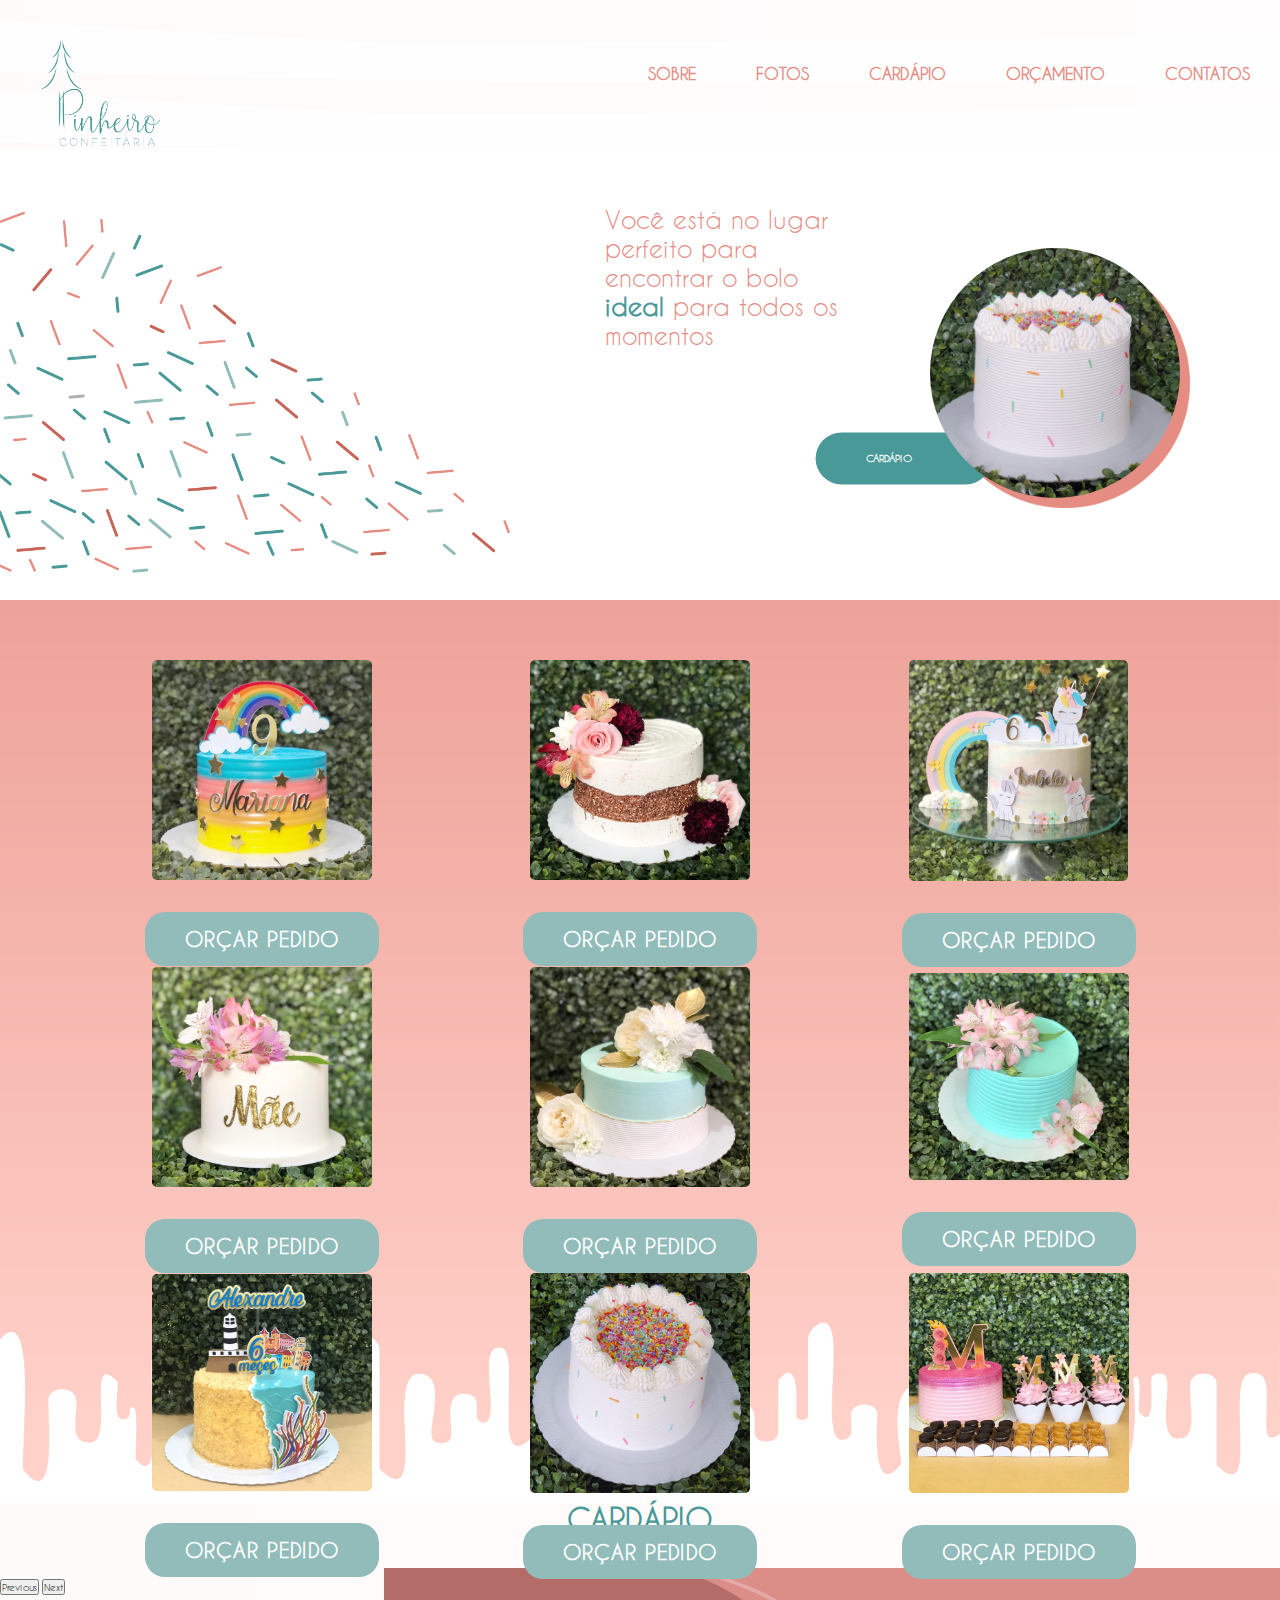
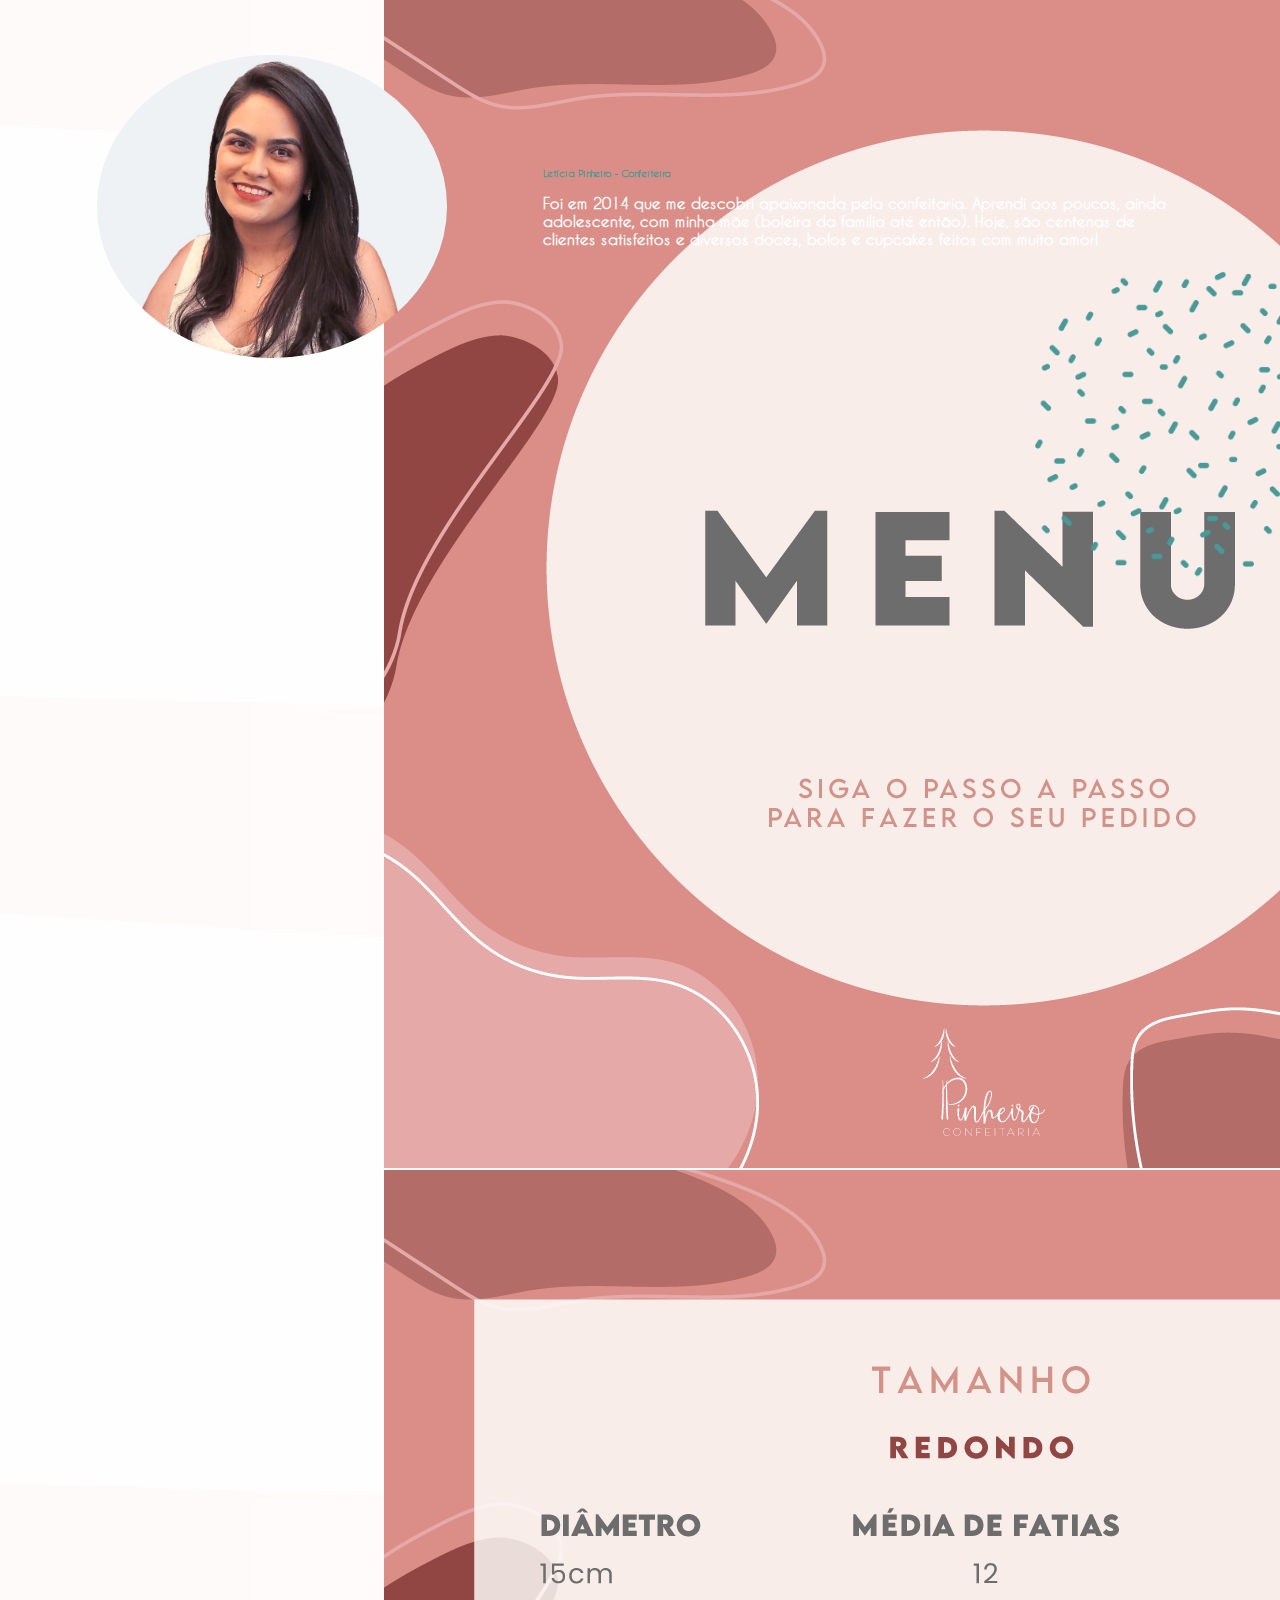
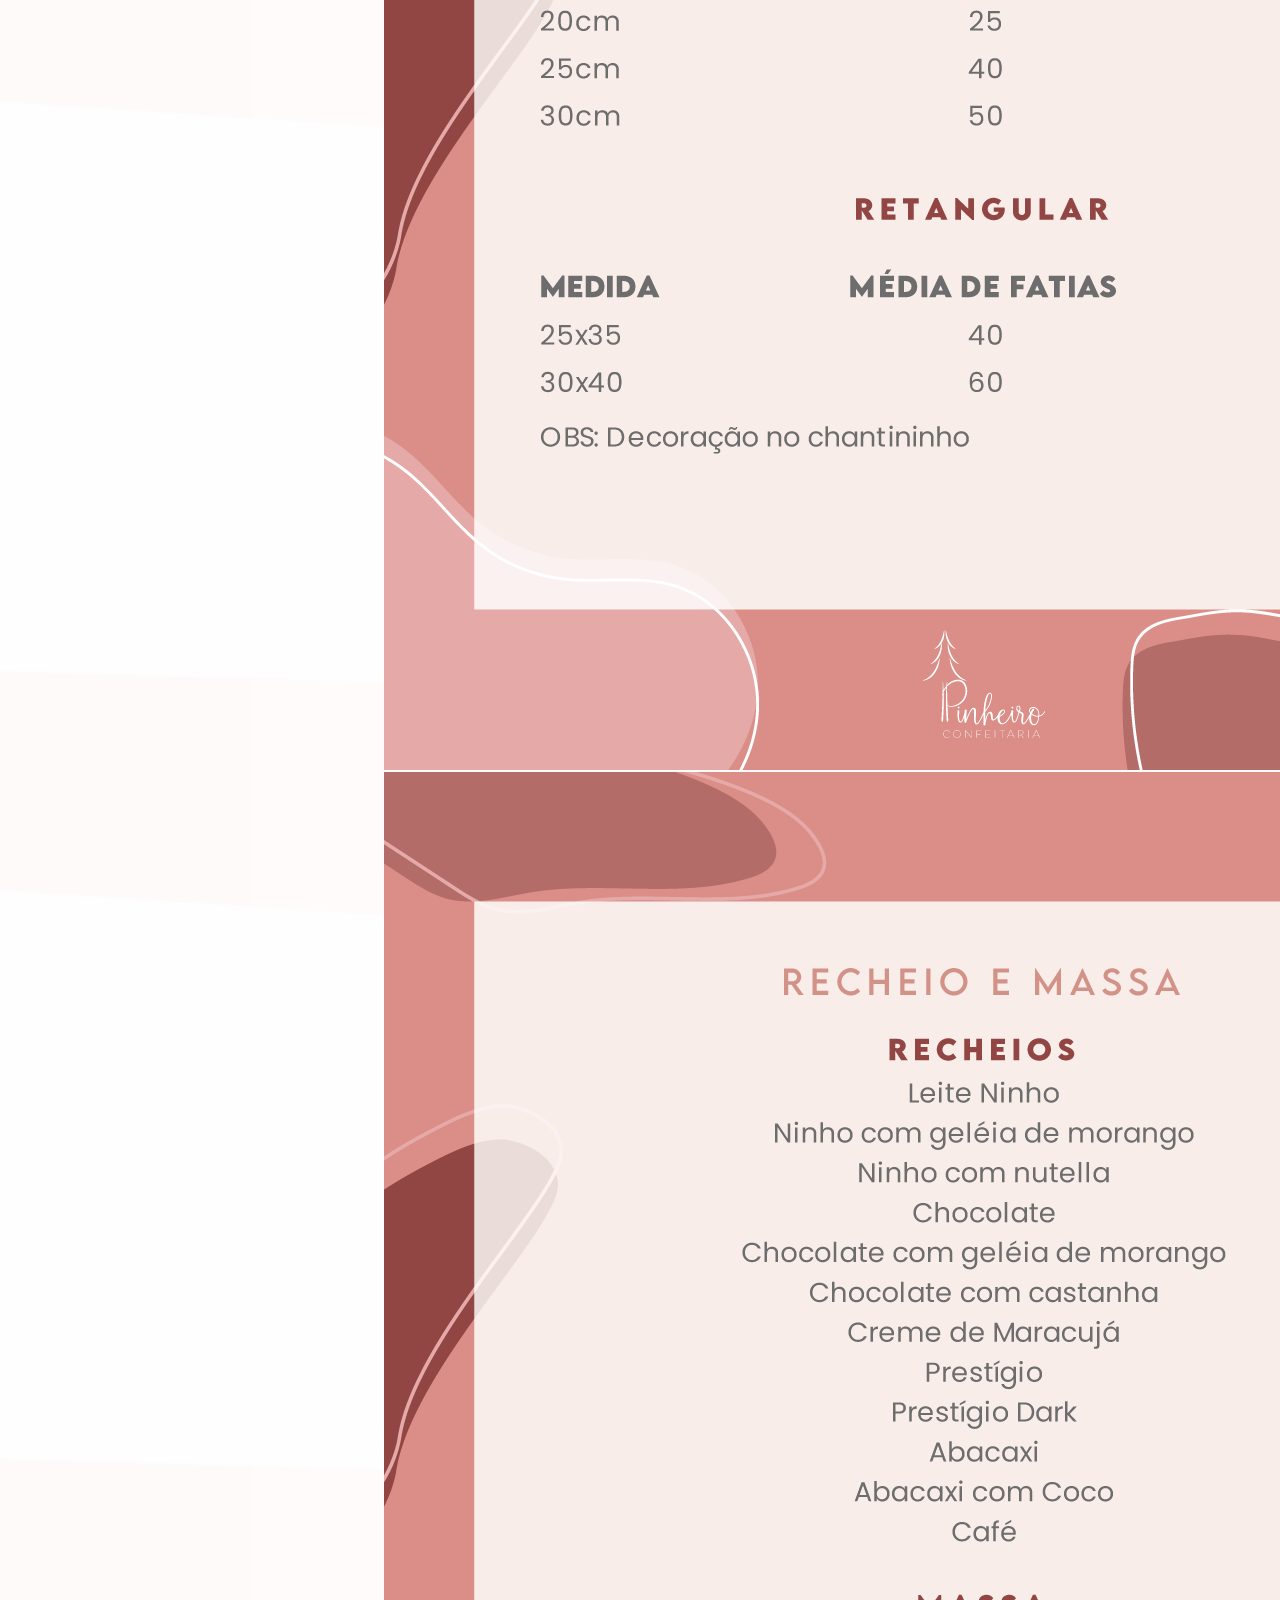
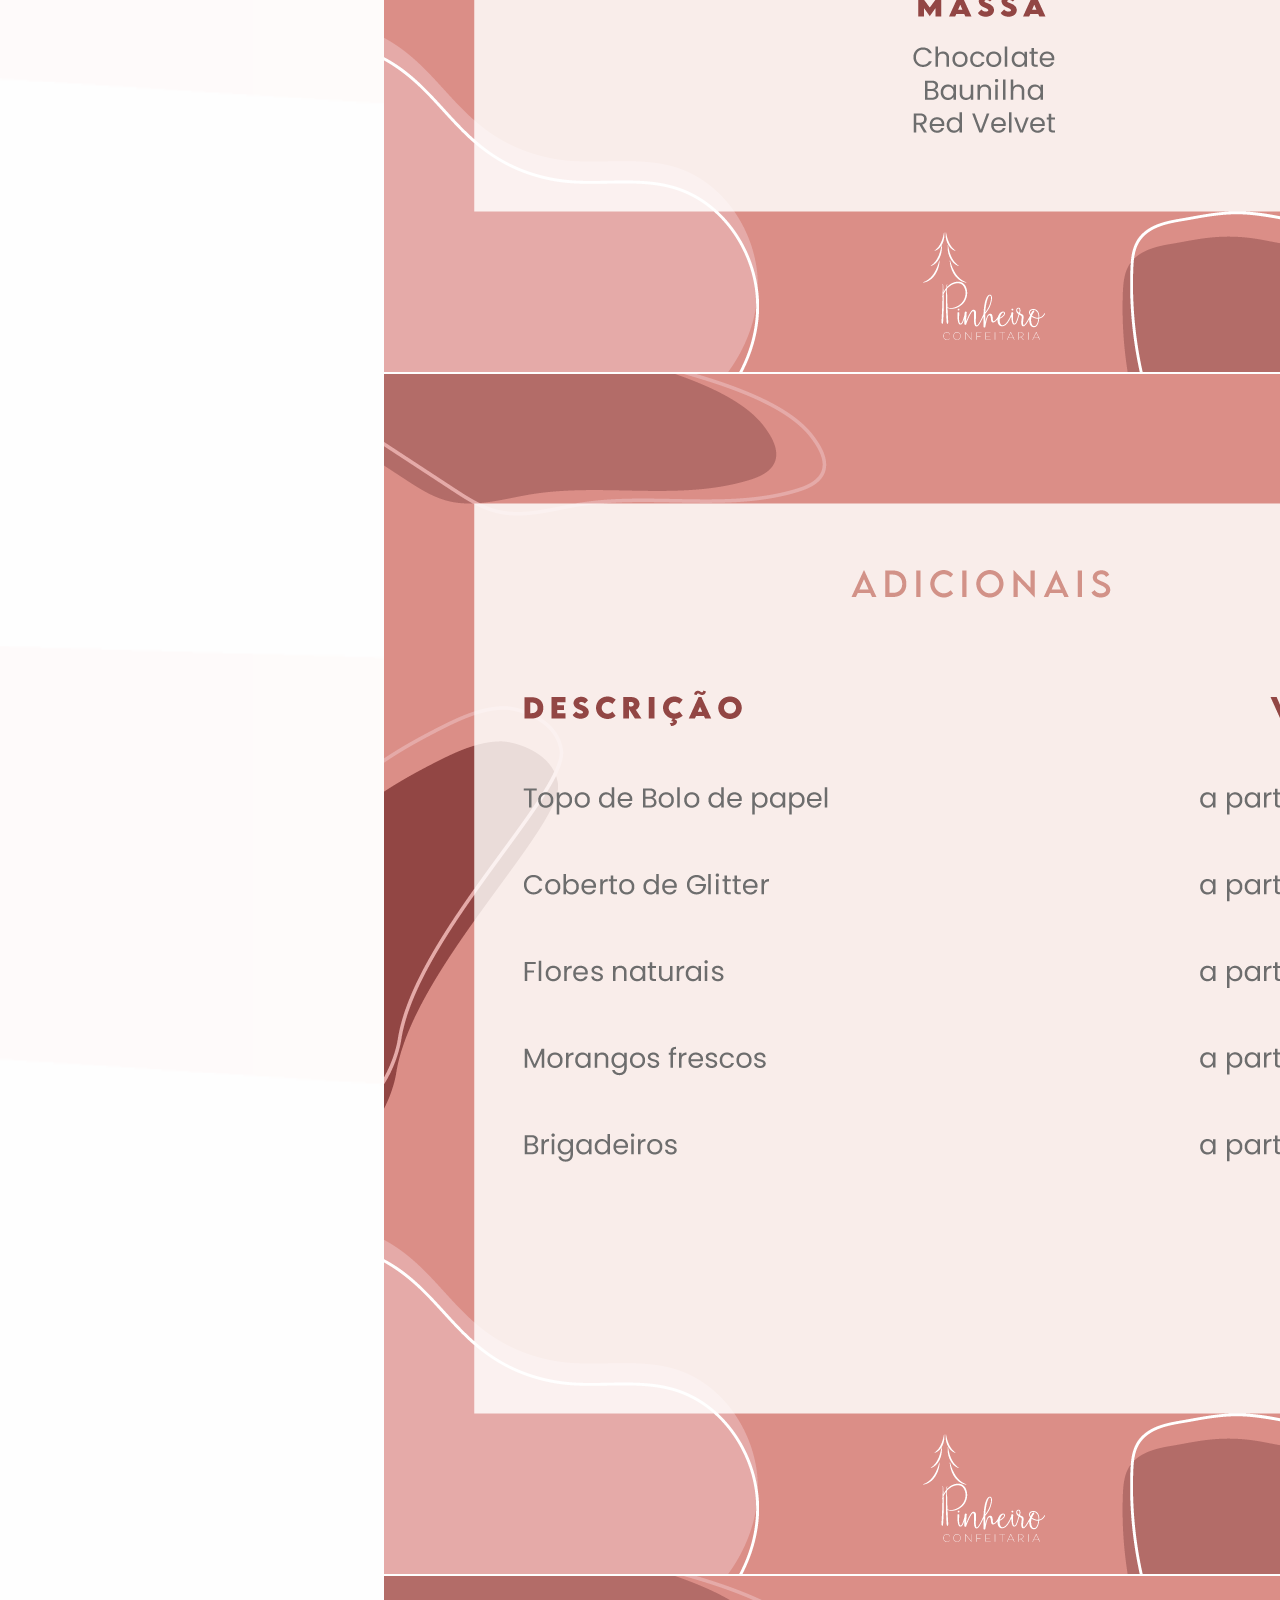
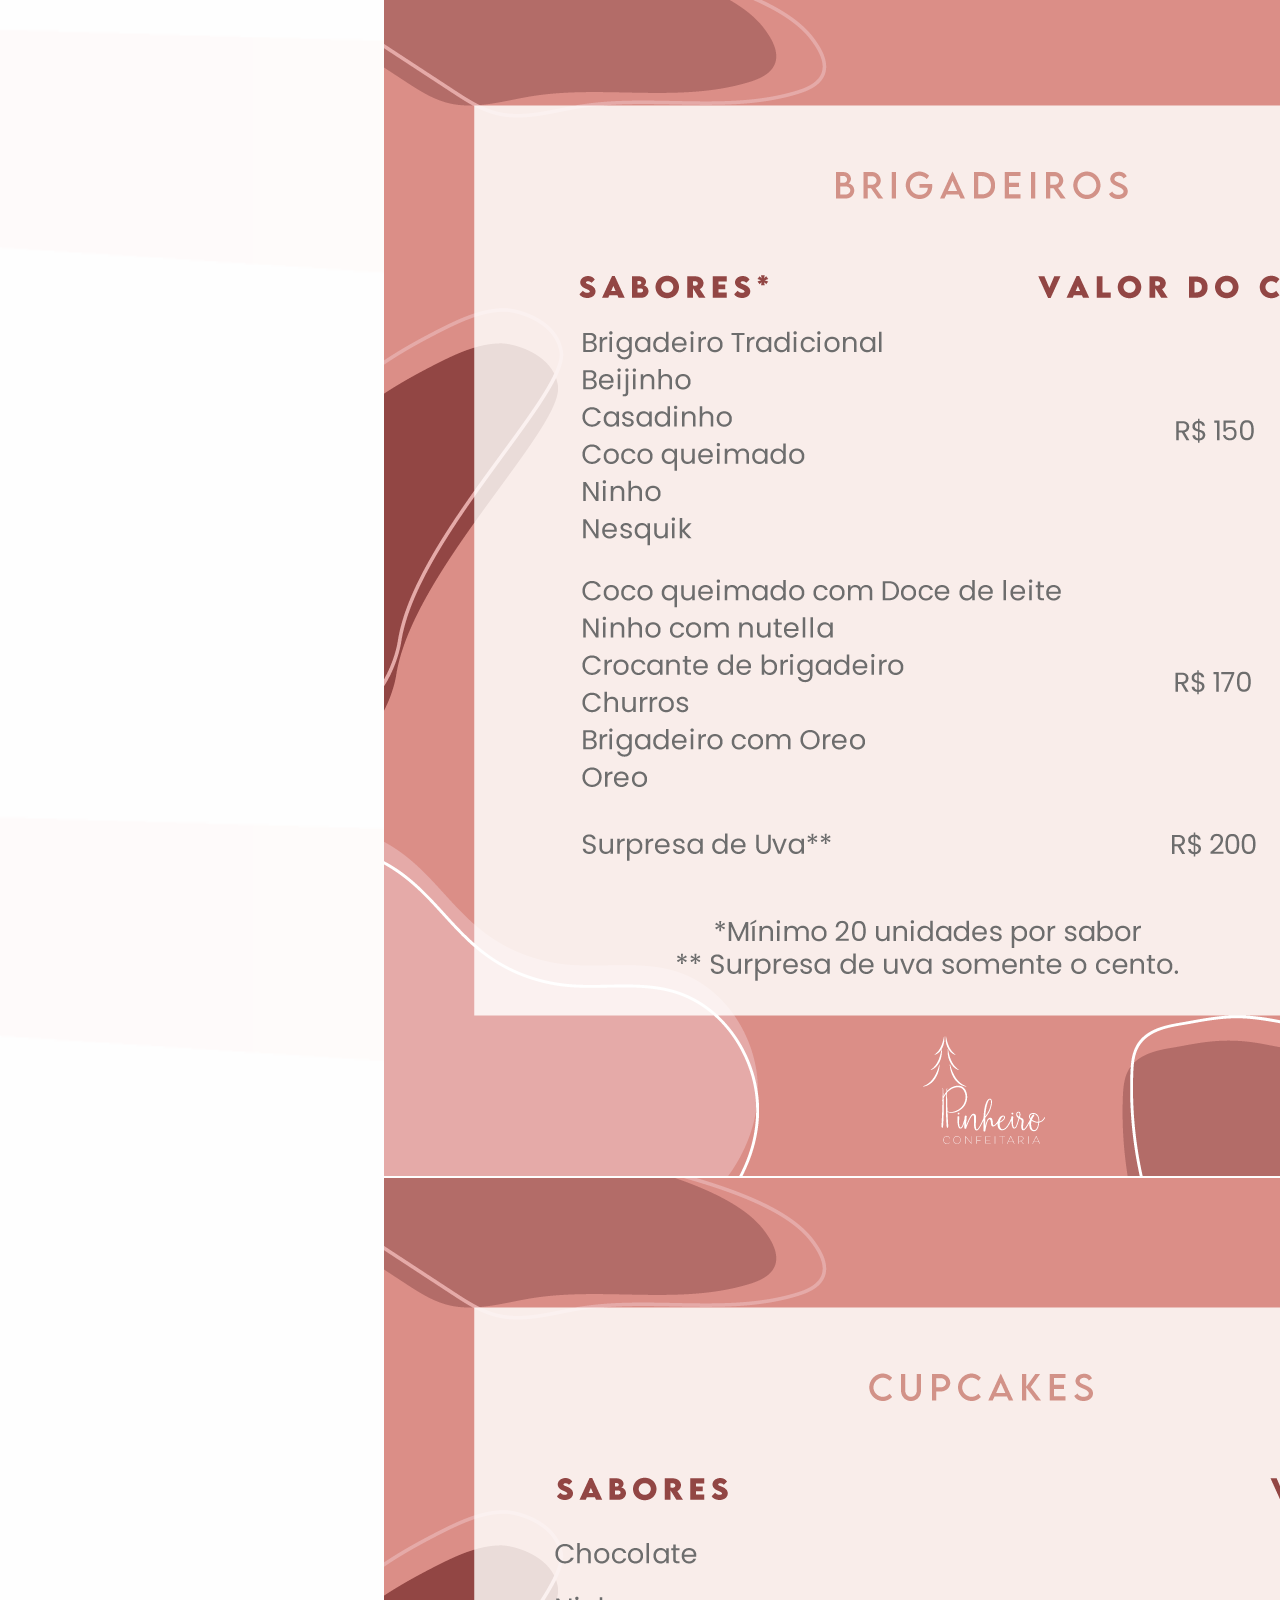
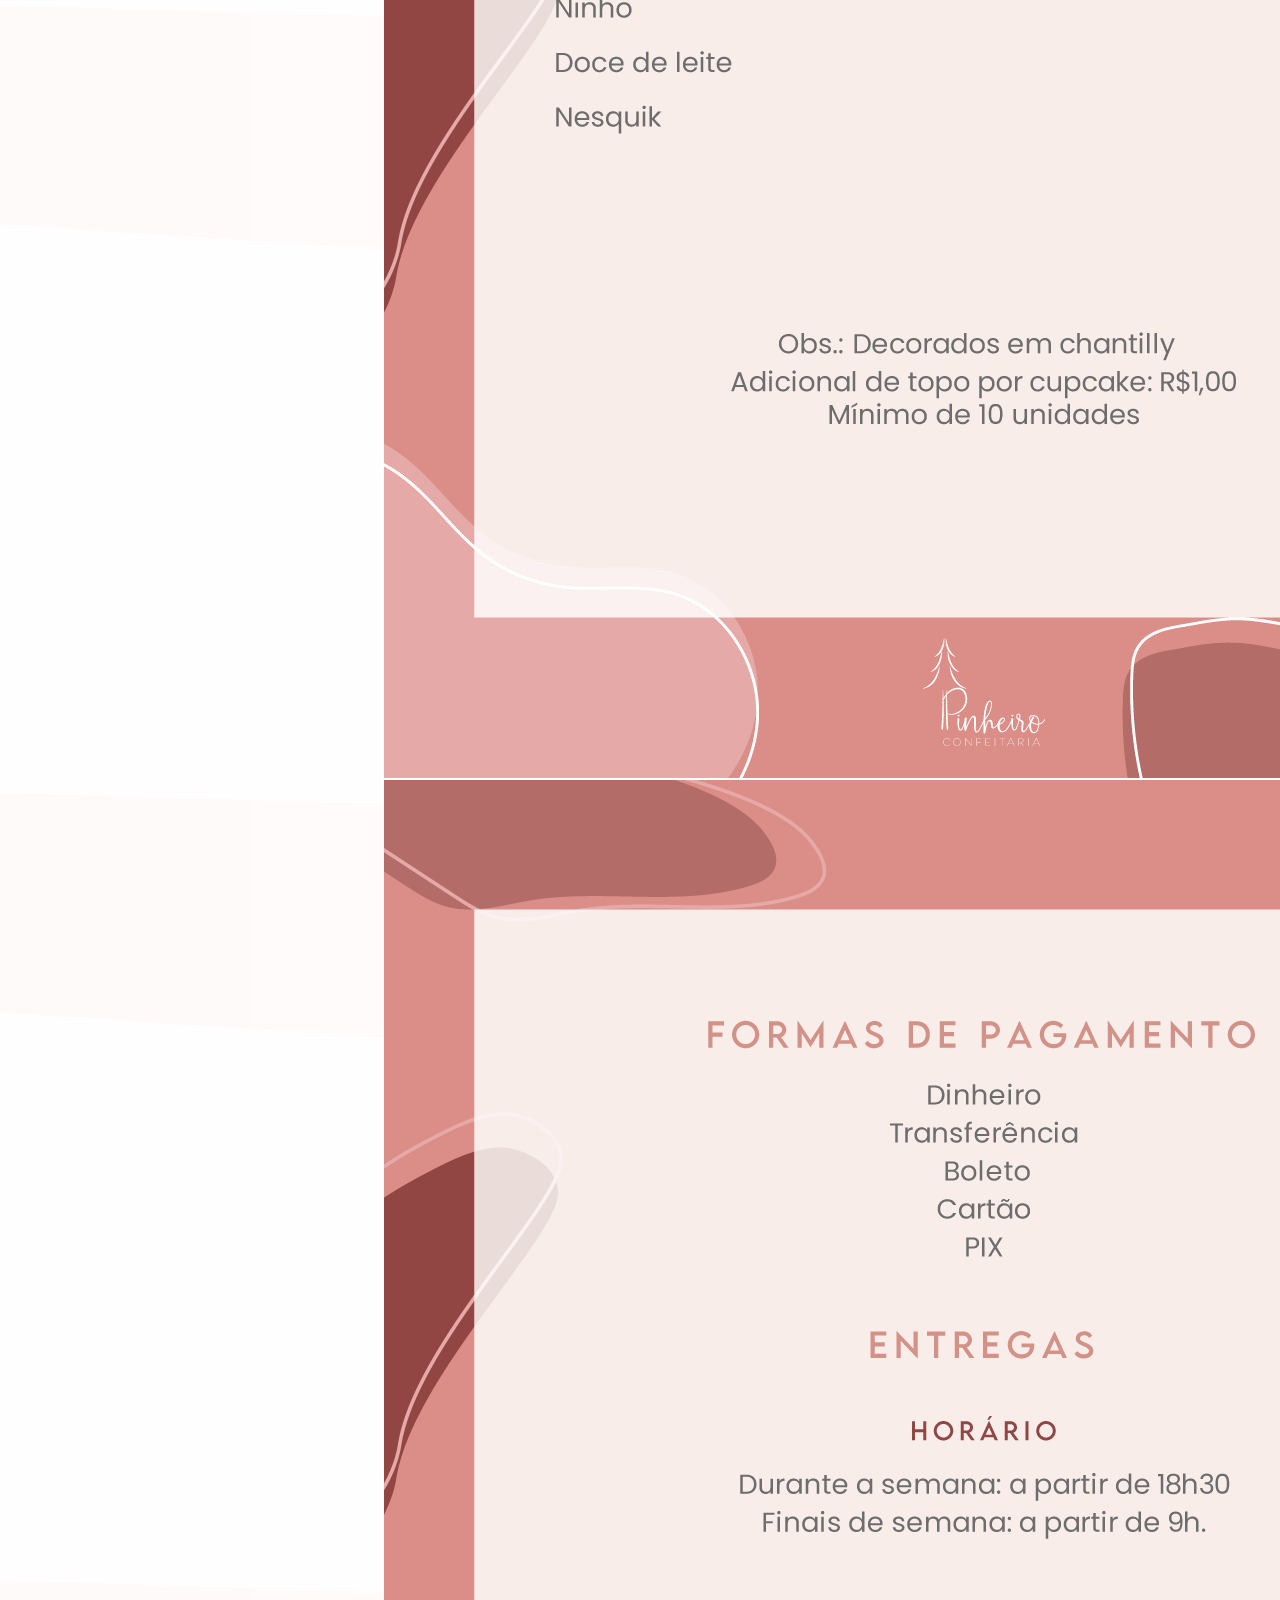
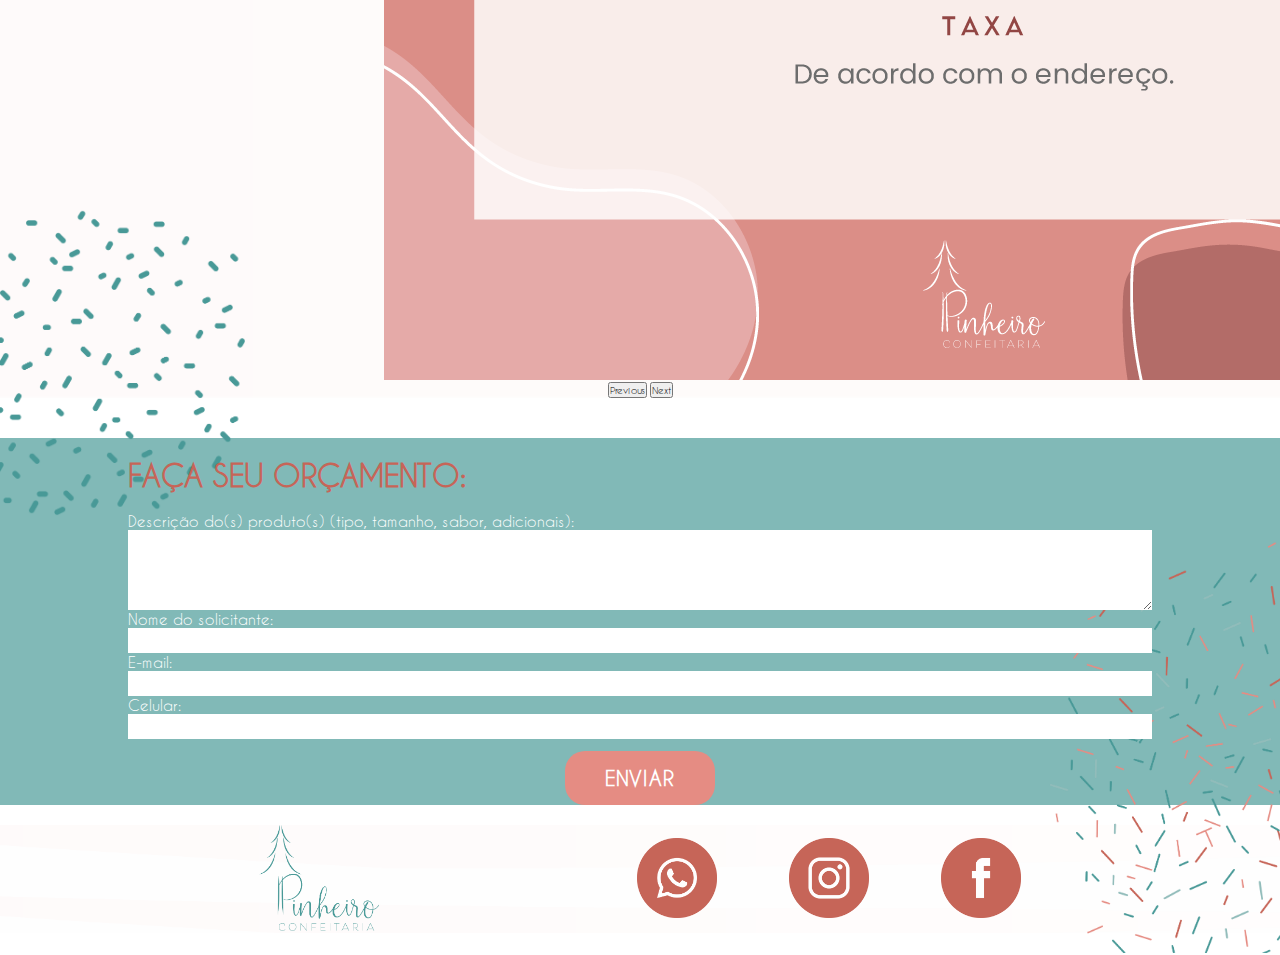
<file: index.html>
<!DOCTYPE html>
<html lang="pt-br">

<head>
    <meta charset="UTF-8">
    <meta http-equiv="X-UA-Compatible" content="IE=edge">
    <meta name="viewport" content="width=device-width, initial-scale=1.0">
    <title>Pinheiro Confeitaria</title>
    <link href="https://cdn.jsdelivr.net/npm/bootstrap@5.0.1/dist/css/bootstrap.min.css" rel="stylesheet"
        integrity="sha384-+0n0xVW2eSR5OomGNYDnhzAbDsOXxcvSN1TPprVMTNDbiYZCxYbOOl7+AMvyTG2x" crossorigin="anonymous">
    <link rel="stylesheet" href="./style/style.css">
    <link rel="icon" href="./assets/images/greenLogo.png">
    <meta name="viewport" content="width=device-width, initial-scale=1, maximum-scale=1, user-scalable=0" />
    <script src="https://code.jquery.com/jquery-3.6.0.min.js"
        integrity="sha256-/xUj+3OJU5yExlq6GSYGSHk7tPXikynS7ogEvDej/m4=" crossorigin="anonymous"></script>
</head>

<body>



    <div class="cont">

        <header id="begin">
            <a href="#begin"><img class="logoPinheiro" src="./assets/images/greenLogo.png"
                    alt="Logo Pinheiro Confeitaria"></a>
            <div class="bar">
                <nav>
                    <input id="hamburguer" type="checkbox">
                    <label for="hamburguer">
                        <div class="hamburguer active"></div>
                    </label>

                    <ul class="menu active">
                        <li><a href="#leticia">Sobre</a></li>
                        <li><a href="#carouselAbout">Fotos</a></li>
                        <li><a href="#menuPinheiro">Cardápio</a></li>
                        <li><a href="#budget">Orçamento</a></li>
                        <li><a href="#socialMedias">Contatos</a></li>
                    </ul>
                </nav>
            </div>
        </header>


        <section class="beginScreen">

            <div class="divColorConfete">
                <img class="colorConfete" src="./assets/images/beginConfete.png" alt="">
                <img class="colorConfeteMobile" src="./assets/images/mobile/beginConfete.png" alt="">
            </div>


            <div class="divCake">
                <p class="perfectPlace">Você está no lugar perfeito para encontrar o bolo <span>ideal</span>
                    para todos os
                    momentos</p>

                <img class="whiteCake" src="./assets/images/whiteCake.jpg">
                <img class="cakeBG" src="./assets/images/cakeBG.png">

                <a href="#menuPinheiro">
                    <h2 class="whiteCakeMenu">CARDÁPIO</h2>
                </a>
            </div>

        </section>


        <section class="about">
            <img class="aboutBG" src="./assets/images/aboutBG.png" alt="background sobre">
            <!-- <img class="aboutBGMobile" src="./assets/images/mobile/aboutBG.png" alt="background sobre"> -->

            <div class="conteudoZindex1">

                <div id="carouselAbout" class="carousel slide" data-bs-ride="carousel">

                    <div class="carousel-inner marginT0">
                        <div class="carousel-item active">
                            <div class="dFlexEvenly">
                                <div class="alignCenter">
                                    <img class="imgCarousel" src="./assets/images/cake1.jpeg" alt="bolo 1"><br>
                                    <a href="#budget"><button class="marginT1 bt-verde">ORÇAR PEDIDO</button></a>
                                </div>

                                <div class="alignCenter">
                                    <img class="imgCarousel" src="./assets/images/cake2.jpeg" alt="bolo 1"><br>
                                    <a href="#budget"><button class="marginT1 bt-verde">ORÇAR PEDIDO</button></a>
                                </div>

                                <div class="alignCenter">
                                    <img class="imgCarousel" src="./assets/images/cake3.jpeg" alt="bolo 1"><br>
                                    <a href="#budget"><button class="marginT1 bt-verde">ORÇAR PEDIDO</button></a>
                                </div>
                            </div>
                        </div>

                        <div class="carousel-item">
                            <div class="dFlexEvenly">
                                <div class="alignCenter">
                                    <img class="imgCarousel" src="./assets/images/cake4.jpeg" alt="bolo 1"><br>
                                    <a href="#budget"><button class="marginT1 bt-verde">ORÇAR PEDIDO</button></a>
                                </div>

                                <div class="alignCenter">
                                    <img class="imgCarousel" src="./assets/images/cake5.jpeg" alt="bolo 1"><br>
                                    <a href="#budget"><button class="marginT1 bt-verde">ORÇAR PEDIDO</button></a>
                                </div>

                                <div class="alignCenter">
                                    <img class="imgCarousel" src="./assets/images/cake6.jpeg" alt="bolo 1"><br>
                                    <a href="#budget"><button class="marginT1 bt-verde">ORÇAR PEDIDO</button></a>
                                </div>
                            </div>
                        </div>

                        <div class="carousel-item">
                            <div class="dFlexEvenly">
                                <div class="alignCenter">
                                    <img class="imgCarousel" src="./assets/images/cake7.jpeg" alt="bolo 1"><br>
                                    <a href="#budget"><button class="marginT1 bt-verde">ORÇAR PEDIDO</button></a>
                                </div>

                                <div class="alignCenter">
                                    <img class="imgCarousel" src="./assets/images/cake8.jpeg" alt="bolo 1"><br>
                                    <a href="#budget"><button class="marginT1 bt-verde">ORÇAR PEDIDO</button></a>
                                </div>

                                <div class="alignCenter">
                                    <img class="imgCarousel" src="./assets/images/cake9.jpeg" alt="bolo 1"><br>
                                    <a href="#budget"><button class="marginT1 bt-verde">ORÇAR PEDIDO</button></a>
                                </div>
                            </div>
                        </div>

                    </div>
                    <button class="carousel-control-prev" type="button" data-bs-target="#carouselAbout"
                        data-bs-slide="prev">
                        <span class="carousel-control-prev-icon" aria-hidden="true"></span>
                        <span class="visually-hidden">Previous</span>
                    </button>
                    <button class="carousel-control-next" type="button" data-bs-target="#carouselAbout"
                        data-bs-slide="next">
                        <span class="carousel-control-next-icon" aria-hidden="true"></span>
                        <span class="visually-hidden">Next</span>
                    </button>
                </div>

                <div id="carouselAboutMobile" class="carousel slide" data-bs-ride="carousel">

                    <div class="carousel-inner ">
                        <div class="carousel-item active">
                            <div class="dFlexEvenly">
                                <div class="alignCenter">
                                    <img class="imgCarousel" src="./assets/images/cake1.jpeg" alt="bolo 1"><br>
                                    <a href="#budget"><button class="marginT1 bt-verde">ORÇAR PEDIDO</button></a>
                                </div>
                            </div>
                        </div>

                        <div class="carousel-item">
                            <div class="dFlexEvenly">
                                <div class="alignCenter">
                                    <img class="imgCarousel" src="./assets/images/cake2.jpeg" alt="bolo 1"><br>
                                    <a href="#budget"><button class="marginT1 bt-verde">ORÇAR PEDIDO</button></a>
                                </div>
                            </div>
                        </div>

                        <div class="carousel-item">
                            <div class="dFlexEvenly">
                                <div class="alignCenter">
                                    <img class="imgCarousel" src="./assets/images/cake3.jpeg" alt="bolo 1"><br>
                                    <a href="#budget"><button class="marginT1 bt-verde">ORÇAR PEDIDO</button></a>
                                </div>
                            </div>
                        </div>

                        <div class="carousel-item">
                            <div class="dFlexEvenly">
                                <div class="alignCenter">
                                    <img class="imgCarousel" src="./assets/images/cake4.jpeg" alt="bolo 1"><br>
                                    <a href="#budget"><button class="marginT1 bt-verde">ORÇAR PEDIDO</button></a>
                                </div>
                            </div>
                        </div>

                        <div class="carousel-item">
                            <div class="dFlexEvenly">
                                <div class="alignCenter">
                                    <img class="imgCarousel" src="./assets/images/cake5.jpeg" alt="bolo 1"><br>
                                    <a href="#budget"><button class="marginT1 bt-verde">ORÇAR PEDIDO</button></a>
                                </div>
                            </div>
                        </div>

                        <div class="carousel-item">
                            <div class="dFlexEvenly">
                                <div class="alignCenter">
                                    <img class="imgCarousel" src="./assets/images/cake6.jpeg" alt="bolo 1"><br>
                                    <a href="#budget"><button class="marginT1 bt-verde">ORÇAR PEDIDO</button></a>
                                </div>
                            </div>
                        </div>

                        <div class="carousel-item">
                            <div class="dFlexEvenly">
                                <div class="alignCenter">
                                    <img class="imgCarousel" src="./assets/images/cake7.jpeg" alt="bolo 1"><br>
                                    <a href="#budget"><button class="marginT1 bt-verde">ORÇAR PEDIDO</button></a>
                                </div>
                            </div>
                        </div>

                        <div class="carousel-item">
                            <div class="dFlexEvenly">
                                <div class="alignCenter">
                                    <img class="imgCarousel" src="./assets/images/cake8.jpeg" alt="bolo 1"><br>
                                    <a href="#budget"><button class="marginT1 bt-verde">ORÇAR PEDIDO</button></a>
                                </div>
                            </div>
                        </div>

                        <div class="carousel-item">
                            <div class="dFlexEvenly">
                                <div class="alignCenter">
                                    <img class="imgCarousel" src="./assets/images/cake9.jpeg" alt="bolo 1"><br>
                                    <a href="#budget"><button class="marginT1 bt-verde">ORÇAR PEDIDO</button></a>
                                </div>
                            </div>
                        </div>

                    </div>
                    <button class="carousel-control-prev" type="button" data-bs-target="#carouselAboutMobile"
                        data-bs-slide="prev">
                        <span class="carousel-control-prev-icon" aria-hidden="true"></span>
                        <span class="visually-hidden">Previous</span>
                    </button>
                    <button class="carousel-control-next" type="button" data-bs-target="#carouselAboutMobile"
                        data-bs-slide="next">
                        <span class="carousel-control-next-icon" aria-hidden="true"></span>
                        <span class="visually-hidden">Next</span>
                    </button>
                </div>


                <div id="leticia" class="leticia marginT0">
                    <div class="leticiaFlex">
                        <img class="leticiaIMG" src="./assets/images/leticia1.jpg" alt="Confeiteira Letícia">
                    </div>

                    <div class="textoFlex">
                        <h2 class="verde">Letícia Pinheiro - Confeiteira</h3>
                            <p>Foi em 2014 que me descobri apaixonada pela confeitaria.
                                Aprendi aos poucos, ainda adolescente, com minha mãe (boleira da familia até então).
                                Hoje,
                                são centenas de clientes satisfeitos e diversos doces, bolos e cupcakes feitos com muito
                                amor!</p>
                    </div>


                </div>

                <div id="leticiaMobile" class="leticiaMobile">
                    <div class="leticiaFlexMobile">
                        <h3>Letícia Pinheiro <br><span class="h3span">Confeiteira</span></h3>

                        <img src="./assets/images/leticia1.jpg" alt="Leticia Pinheiro">

                    </div>

                    <div class="textoFlexMobile">
                        <p>Foi em 2014 que me descobri apaixonada pela confeitaria.
                            Aprendi aos poucos, ainda adolescente, com minha mãe (boleira da familia até então).
                            Hoje,
                            são centenas de clientes satisfeitos e diversos doces, bolos e cupcakes feitos com muito
                            amor!</p>
                    </div>
                </div>

                <div class="confenteEnd">
                    <img class="confetesMenu" src="./assets/images/menuConfeteRight.png">
                </div>


            </div>



        </section>



        <section class="cakesMenu">

            <h2 id="menuPinheiro" class="verdeMenu">CARDÁPIO</h1>

                <div class="alinhaCarousel">

                    <div class="containerCorousel">

                        <div id="carouselExampleIndicators" class="carousel slide carousel-fade"
                            data-bs-ride="carousel">
                            <div class="carousel-indicators">
                                <button type="button" data-bs-target="#carouselExampleIndicators" data-bs-slide-to="0"
                                    class="active" aria-current="true" aria-label="Slide 1"></button>
                                <button type="button" data-bs-target="#carouselExampleIndicators" data-bs-slide-to="1"
                                    aria-label="Slide 2"></button>
                                <button type="button" data-bs-target="#carouselExampleIndicators" data-bs-slide-to="2"
                                    aria-label="Slide 3"></button>
                                <button type="button" data-bs-target="#carouselExampleIndicators" data-bs-slide-to="3"
                                    aria-label="Slide 3"></button>
                                <button type="button" data-bs-target="#carouselExampleIndicators" data-bs-slide-to="4"
                                    aria-label="Slide 3"></button>
                                <button type="button" data-bs-target="#carouselExampleIndicators" data-bs-slide-to="5"
                                    aria-label="Slide 3"></button>
                                <button type="button" data-bs-target="#carouselExampleIndicators" data-bs-slide-to="6"
                                    aria-label="Slide 3"></button>
                            </div>

                            <div class="carousel-inner">
                                <div class="carousel-item active">
                                    <img src="./assets/images/menu0.png" class="d-block w-100" alt="menu">
                                </div>
                                <div class="carousel-item">
                                    <img src="./assets/images/menu1.png" class="d-block w-100" alt="menu">
                                </div>
                                <div class="carousel-item">
                                    <img src="./assets/images/menu2.png" class="d-block w-100" alt="menu">
                                </div>
                                <div class="carousel-item">
                                    <img src="./assets/images/menu3.png" class="d-block w-100" alt="menu">
                                </div>
                                <div class="carousel-item">
                                    <img src="./assets/images/menu4.png" class="d-block w-100" alt="menu">
                                </div>
                                <div class="carousel-item">
                                    <img src="./assets/images/menu5.png" class="d-block w-100" alt="menu">
                                </div>
                                <div class="carousel-item">
                                    <img src="./assets/images/menu6.png" class="d-block w-100" alt="menu">
                                </div>
                            </div>
                            <button class="carousel-control-prev" type="button"
                                data-bs-target="#carouselExampleIndicators" data-bs-slide="prev">
                                <span class="carousel-control-prev-icon" aria-hidden="true"></span>
                                <span class="visually-hidden">Previous</span>
                            </button>
                            <button class="carousel-control-next" type="button"
                                data-bs-target="#carouselExampleIndicators" data-bs-slide="next">
                                <span class="carousel-control-next-icon" aria-hidden="true"></span>
                                <span class="visually-hidden">Next</span>
                            </button>
                        </div>

                    </div>

                </div>

        </section>


        <section class="containerForm">

            <div class="confenteStart">
                <img class="confetesMenu" src="./assets/images/menuConfeteLeft.png">
            </div>



            <div class="containerInputs">
                <h2 id="budget" class="order">FAÇA SEU ORÇAMENTO:</h2>
                <form
                    action="https://app.us6.list-manage.com/subscribe/post?u=004a9d68ca2ba7445a62db7f2&amp;id=900d059d01"
                    method="post" id="mc-embedded-subscribe-form" name="mc-embedded-subscribe-form" class="validate"
                    target="_blank" novalidate>

                    <p class="formTitles">Descrição do(s) produto(s) (tipo, tamanho, sabor, adicionais):</p>
                    <textarea class="inputDescription required" name="DESCRICAO" id="DESCRICAO" cols="30"
                        rows="10"></textarea>

                    <p class="formTitles">Nome do solicitante:</p>
                    <input class="required" type="text" name="FNAME" id="FNAME">

                    <p class="formTitles">E-mail:</p>
                    <input class="required" type="email" name="EMAIL" id="EMAIL">

                    <p class="formTitles">Celular:</p>
                    <input class="required" type="number" name="PHONE" id="PHONE"><br>


                    <button class="bt-rosa mt-5 mb-5 alingCenter" onclick="limpaCampos()">ENVIAR</button>
                </form>

            </div>

            <div class="confeteOrder">
                <img class="formConfete" src="./assets/images/formConfete.png">
            </div>


        </section>

        <footer>

            <div>
                <a href="#begin"><img class="logoFooter" src="./assets/images/greenLogo.png" alt="Logo"></a>
            </div>


            <div id="socialMedias" class="socialMedias">
                <a href="https://whats.link/pinheiroconfeitaria" target="_blank"><img class="socialMediasWidth"
                        src="./assets/images/wpp.png" alt="Whatasapp"></a>
                <a href="https://www.instagram.com/pinheiroconfeitaria/" target="_blank"><img class="socialMediasWidth"
                        src="./assets/images/insta.png" alt="Instagram"></a>
                <a href="https://www.facebook.com/leepinheiro" target="_blank"><img class="socialMediasWidth"
                        src="./assets/images/face.png" alt="Facebook"></a>
            </div>

        </footer>

    </div>





    <script src="https://cdn.jsdelivr.net/npm/bootstrap@5.0.1/dist/js/bootstrap.bundle.min.js"
        integrity="sha384-gtEjrD/SeCtmISkJkNUaaKMoLD0//ElJ19smozuHV6z3Iehds+3Ulb9Bn9Plx0x4"
        crossorigin="anonymous"></script>
    <script src="./script/script.js"></script>

</body>

</html>
</file>
<file: style/style.css>
@font-face {
    font-family: caviarDream;
    src: url(../assets/fonts/CaviarDreams.ttf);
}

@font-face {
    font-family: caviarBold;
    src: url(../assets/fonts/CaviarDreams_Bold.ttf);
}

*{
    margin: 0;
    padding: 0;
    font-family: caviarDream,Arial, Helvetica, sans-serif;
    font-size: 10px;
}

:root{
    --var--white1:#FFFFFF;

    --var--pink1:#E58C83;
    --var--pink2: #C66558;

    --var--green1:#91BCBA;
    --var--green2:#81B9B7;
    --var--green3: #489997;
}

.bt-verde{
    background-color: var(--var--green1);
    color: var(--var--white1);
    border: none;
    font-size: 2rem;
    font-weight: 900;
    letter-spacing: 0.1rem;
    border-radius: 2rem;
    padding: 1.5rem 4rem 1.5rem 4rem;
    text-align: center ;
    
    transition: all ease 0.5s;
}

.bt-verde:hover{
    background-color: var(--var--green3);
}

.bt-rosa{

    background-color: var(--var--pink1);
    color: var(--var--white1);
    border: none;
    font-size: 2rem;
    font-weight: 900;
    letter-spacing: 0.1rem;
    border-radius: 2rem;
    padding: 1.5rem 4rem 1.5rem 4rem;
    text-align: center ;
    border: none;
    outline: none;

    transition: all ease 0.5s;
}

.bt-rosa:hover{
    background-color: var(--var--pink2);
}
 
/* ----------------------Header----------------------  */

header{
    display: flex;
    align-items: center;
    justify-content: space-between;
    background-color: var(--var--white1);
    background-image: url(../assets/images/beginListra.png);
    background-repeat: repeat;
    background-size: cover;
    z-index: 3;
}

.logoPinheiro{
    margin-top: 1rem;
    width: 12rem;
    margin-top: 4rem;
    margin-left: 4rem;
    cursor: pointer;
    max-width: 25rem;
    z-index: 3;
}

.iconMenu {
    width: 3rem;
    margin-right: 4rem;
    cursor: pointer;
}

.navBar {
    display: flex;
    justify-content: space-between;
    align-items: center;
}

.logoNav img {
    width: 130px;
}

.bar input {
    display: none;
}

.hamburguer {
    width: 40px;
    height: 40px;
    position: relative;
    cursor: pointer;
    display: none;
}

.hamburguer::after {
    content: '';
    position: absolute;
    top: 30%;
    left: 15%;
    width: 70%;
    height: 10%;
    border-radius: 20px;
    background: var(--var--pink2);
    transition: 1s ease;
}

.hamburguer::before {
    content: '';
    position: absolute;
    top: 60%;
    left: 45%;
    width: 40%;
    height: 10%;
    border-radius: 20px;
    background: var(--var--green3);
    transition: 1s ease;
}

#hamburguer:checked~label .hamburguer::after {
    transform: rotate(225deg);
    width: 70%;
    height: 10%;
    top: 45%;
    left: 15%;
}

#hamburguer:checked~label .hamburguer::before {
    transform: rotate(-770deg);
    width: 70%;
    height: 10%;
    top: 45%;
    left: 15%;
}

.menu li {
    list-style: none;
    margin: 0;
    padding: 15px;
}

.menu {
    display: flex;
}

.menu a {
    padding: 15px;
    font-weight: 900;
    font-size: 16px;
    text-decoration: none;
    text-transform: uppercase;
    color: var(--var--pink1);
}

.menu a:hover {
    background-color: var(--var--white1);
    color: var(--var--green1);
    transition: 0.5s;

}

/* ----------------------Begin Screen----------------------  */
.beginScreen{
    position: relative;
    display: flex;
    align-items: center;
    justify-content: flex-end;
    flex-wrap: nowrap;
    padding-top: 10rem;
    padding-bottom: 10rem;
    /* background-image: url(../assets/images/beginListra.png);
    background-repeat: no-repeat;
    background-size: cover;
  */
    z-index: 1;
}

.divColorConfete{
    position: absolute;
    left: 0;
    top: 1rem;
 
}

.colorConfete{

}

.colorConfeteMobile{
    display: none;
}


.colorConfete{
    width: 70rem;
 
}

.perfectPlace{
    font-size: 2.5rem;
    color: var(--var--pink1);
    position: absolute;
    transform: translate(-130%, -30%);
    text-align:start;
}

.perfectPlace > span{
    font-size: 2.5rem;
    color: var(--var--green3);
    font-weight: 900;
}

.divCake{
    position: relative;
    margin-right: 10rem;
}

.whiteCakeMenu{
    padding: 2rem 8rem 2rem 5rem;
    background-color: var(--var--green3);
    color: var(--var--white1);
    border-radius: 5rem;
    position: absolute;
    transform: translate(-65%, -130%);
    transition: all ease 0.5s;
    cursor: pointer;
    
    z-index: -1;
}

.whiteCakeMenu:hover{
    background-color: var(--var--green1);
}

.whiteCake{
    width: 25rem;
    border-radius: 50%;
    z-index: 3;
}

.cakeBG{
    width: 25rem;
    position: absolute;
    z-index: -1;
    left: 1rem;
    top: 1rem;
    
}



/* ----------------------About----------------------  */

.about{
position: relative;
}

.aboutBG{
    z-index: -1;
    width: 100%;
    height: 90rem;
}

.conteudoZindex1{
    z-index: 1;
    position: absolute;
    top: 0;
    width: 100%;
}

.marginT0{
    margin-top: 6rem;
}

.marginT1{
    margin-top: 3rem;
}

.dFlexEvenly{
    display: flex;
    align-items: center;
    justify-content: space-evenly;
}

.alignCenter{
    text-align: center;
}

#carouselAboutMobile{
 display: none;   
}

.imgCarousel{
    max-width: 22rem;
    border-radius: 0.5rem;
}

.leticia{
    display: flex;
    align-items: center;
    justify-content: space-evenly;
    /* background-color: yellow; */
}

.leticiaMobile{
    display: none;
}

.leticiaIMG{
    width: 35rem;
    border-radius: 50%;
}

.verde{
    color: var(--var--green3);
    font-weight: 900;
    margin-bottom: 1.5rem;
}

.leticiaFlex{
    /* background-color: green; */

    text-align: center;
   
}

.textoFlex{
    /* background-color: blue; */
    width: 50%;
   font-weight: 900;
}

.textoFlex > p{
    font-size: 1.5rem;
    color: var(--var--white1);
}



/* ----------------------Cake's Menu----------------------  */

.cakesMenu{
    position: relative;
    background-image: url(../assets/images/beginListra.png);
    background-repeat: no-repeat;
    background-size: cover;
    text-align: center;
    width: 100%;
    height: 100%;
}

.confenteEnd{
    text-align: end;
    transform: translateY(-40%);

}

.confenteStart{
    display: inline-block;
    position: absolute;
    left: 0;
    top: -23rem;
    z-index: 1;

}

.confetesMenu{
    max-width: 30rem;
}

.verdeMenu{
    color:var(--var--green3);
    font-weight: 900;
    font-size: 3rem;
}

.alinhaCarousel{
    display: flex;
    align-items: center;
    justify-content: center;
    margin-top: 2rem;
    margin-bottom: 4rem;
}

.containerCorousel{
    width: 40%;
    text-align: center;
    
}

.menuPhoto{
    width: 50rem;
}


.carousel-control-prev-icon {
    background-image: url("data:image/svg+xml;charset=utf8,%3Csvg xmlns='http://www.w3.org/2000/svg' fill='%236D6D6D' viewBox='0 0 8 8'%3E%3Cpath d='M5.25 0l-4 4 4 4 1.5-1.5-2.5-2.5 2.5-2.5-1.5-1.5z'/%3E%3C/svg%3E");
}

.carousel-control-next-icon {
    background-image: url("data:image/svg+xml;charset=utf8,%3Csvg xmlns='http://www.w3.org/2000/svg' fill='%236D6D6D' viewBox='0 0 8 8'%3E%3Cpath d='M2.75 0l-1.5 1.5 2.5 2.5-2.5 2.5 1.5 1.5 4-4-4-4z'/%3E%3C/svg%3E");
}


/* ----------------------Form----------------------  */

.containerForm{
    width: 100%;
    background-color: var(--var--green2);
    position:relative;
    display: flex;
    align-items: center;
    justify-content: center;
    flex-direction: column;
    gap: 4rem;
    position: relative;
}

.order{
    margin-top: 2rem;
    margin-bottom: 2rem;
    color: var(--var--pink2);
    font-weight: 900;
    font-size: 3rem;
    align-self: flex-start;
    
}

.containerInputs{
    z-index: 2;
    width: 80%;
}

.formTitles{
    color: var(--var--white1);
    font-size: 1.5rem;
    margin: 0;
}

.inputDescription{
    width: 100%;
    height: 8rem;
    border: none;
    outline: none;
    font-size: 1.5rem;
}

input{
    width: 100%;
    border: none;
    outline: none;
    line-height: 2.5rem;
    font-size: 1.5rem;
    z-index: 2;
}

form{
    display: flex;
    flex-direction: column;
}

.alingCenter{
    margin: auto;
}

.confeteOrder{
    position: absolute;
    right: 0;
    bottom: -15rem;
    z-index: 1;
}

.formConfete{
    width: 30rem;
    
}

/* ----------------------Footer----------------------  */

footer{
    margin-top: 2rem;
    display: flex;
    align-items: center;
    justify-content: space-evenly;
    background-image: url(../assets/images/beginListra.png);
    background-repeat: no-repeat;
    background-size: cover;
}

.logoFooter{
    width: 12rem;
}

.socialMedias{
    width: 30%;
    display: flex;
    align-items: center;
    justify-content: space-between;
}

.socialMediasWidth{
    width: 8rem;
}


/* ----------------------Mobile----------------------  */

@media screen and (max-width: 1000px) {

    /* ----------------------Header----------------------  */

    .logoPinheiro{
        max-width: 8rem;
    }

    .hamburguer {
        display: block;
        position: absolute;
        top: 45px;
        right: 55px;
        z-index: 999;
    }
    .menu {
        position: absolute;
        top: 0;
        right: 0;
        z-index: 998;
        height: 100vh;
        background: var(--var--white1);
        opacity: 0.8;
        padding: 100px 20px 0;
        flex-direction: column;
        transition: 0.5s ease;
        display: block;
    }
    .menu.active {
        /* right: -100%; */
        display: none;
    }
    
/* ----------------------begin Mobile----------------------  */

.beginScreen{
    position: relative;
    display: flex;
    flex-direction: column;
    align-items: flex-end;
    justify-content: flex-end;
    padding-top: 10rem;
    padding-bottom: 10rem;

    background-image: url(../assets/images/beginListra.png);
    background-repeat: no-repeat;
    background-size: cover;

 
    z-index: 1;
}


.colorConfete{
    display: none;
}

.colorConfeteMobile{
    display: inline-block;
    width: 45rem;
    position: absolute;
    top:-10rem;
}

.perfectPlace{
    font-size:1.8rem;
    color: var(--var--pink1);
    position:absolute;
    transform: translate(-0%, -70%);
    text-align:start;
}

.perfectPlace > span{
    font-size: 1.8rem;
    color: var(--var--green3);
    font-weight: 900;
}

.divCake{
    position: relative;
    margin-right: 2rem;
    z-index: 2;
}

.whiteCakeMenu{
    padding: 2rem 8rem 2rem 3rem;
    background-color: var(--var--green3);
    color: var(--var--white1);
    border-radius: 5rem;
    position: absolute;
    transform: translate(-60%, -130%);
    transition: all ease 0.5s;
    cursor: pointer;
    
    z-index: -1;
}

.whiteCakeMenu:hover{
    background-color: var(--var--green1);
}

.whiteCake{
    width: 20rem;
    border-radius: 50%;
    z-index: 3;
    margin-top: 5rem;
}

.cakeBG{
    width: 20rem;
    position: absolute;
    z-index: -1;
    left: 1rem;
    top: 1rem;
    margin-top: 5rem;
    
}


/* ----------------------about Mobile----------------------  */
.aboutBG{
    height: 100rem;
}


#carouselAbout{
    display: none;
}

#carouselAboutMobile{
    display: block;
    width: 100%;
    margin-top: 3rem;
  

}
.alinha{
   display: flex;
   align-items: center;
   justify-content: center;
}


.containerCarouselAboutMobile{
    width: 100%;
    
}

.imgCarouselMobile{
    width: 20rem;
}

.leticia{
display: none;
}

.leticiaMobile{
    display: flex;
    align-items: center;
    justify-content: center;
    flex-direction: column;
}


.leticiaFlexMobile{
    display: flex;
    align-items: center;
    justify-content: space-evenly;
    margin-top: 5rem;
    width: 100%;
}

.leticiaFlexMobile > img{
    width: 13rem;
    height: 13rem;
    border-radius: 60%;
}


.leticiaFlexMobile > h3 {
    color: var(--var--green3);
    font-weight: 900;
    font-size: 2.2rem;
}

.h3span {
    color: var(--var--green3);
    font-size: 1.5rem;
    font-weight: 500;
}

.textoFlexMobile{
    color: var(--var--white1);
    width: 80%;
    text-align: justify;
    margin-top: 2rem;
    z-index: 1;
}

.textoFlexMobile > p{
    font-size: 1.5rem;
    font-weight: 900;
    letter-spacing: 0.1rem;
}

/* ----------------------Cakes's Mobile----------------------  */

.confetesMenu{
    max-width: 19rem;
}

.confenteEnd{
    text-align: end;
    transform: translateY(-10%);

}

.confenteStart{
    display: inline-block;
    position: absolute;
    left: 0;
    top: -10rem;
    z-index: 1;

}

.verdeMenu{
    font-size: 2rem;
}

.alinhaCarousel{
    margin-top: 2rem;
    margin-bottom: 4rem;
}

.containerCorousel{
    width: 80%;
}

.formConfete{
    width: 20rem;
    
}


/* ----------------------Footer Mobile----------------------  */

footer{
    margin-top: 2rem;
    display: flex;
    align-items: center;
    justify-content: center;
    flex-direction: column;

}

.logoFooter{
    width: 12rem;
    z-index: 2;
}

.socialMedias{
    margin-top: 2rem;
    margin-bottom: 2rem;
    width: 70%;
    display: flex;
    align-items: center;
    justify-content: space-around;
    z-index: 2;
}

.socialMediasWidth{
    width: 6rem;
}

}
</file>
